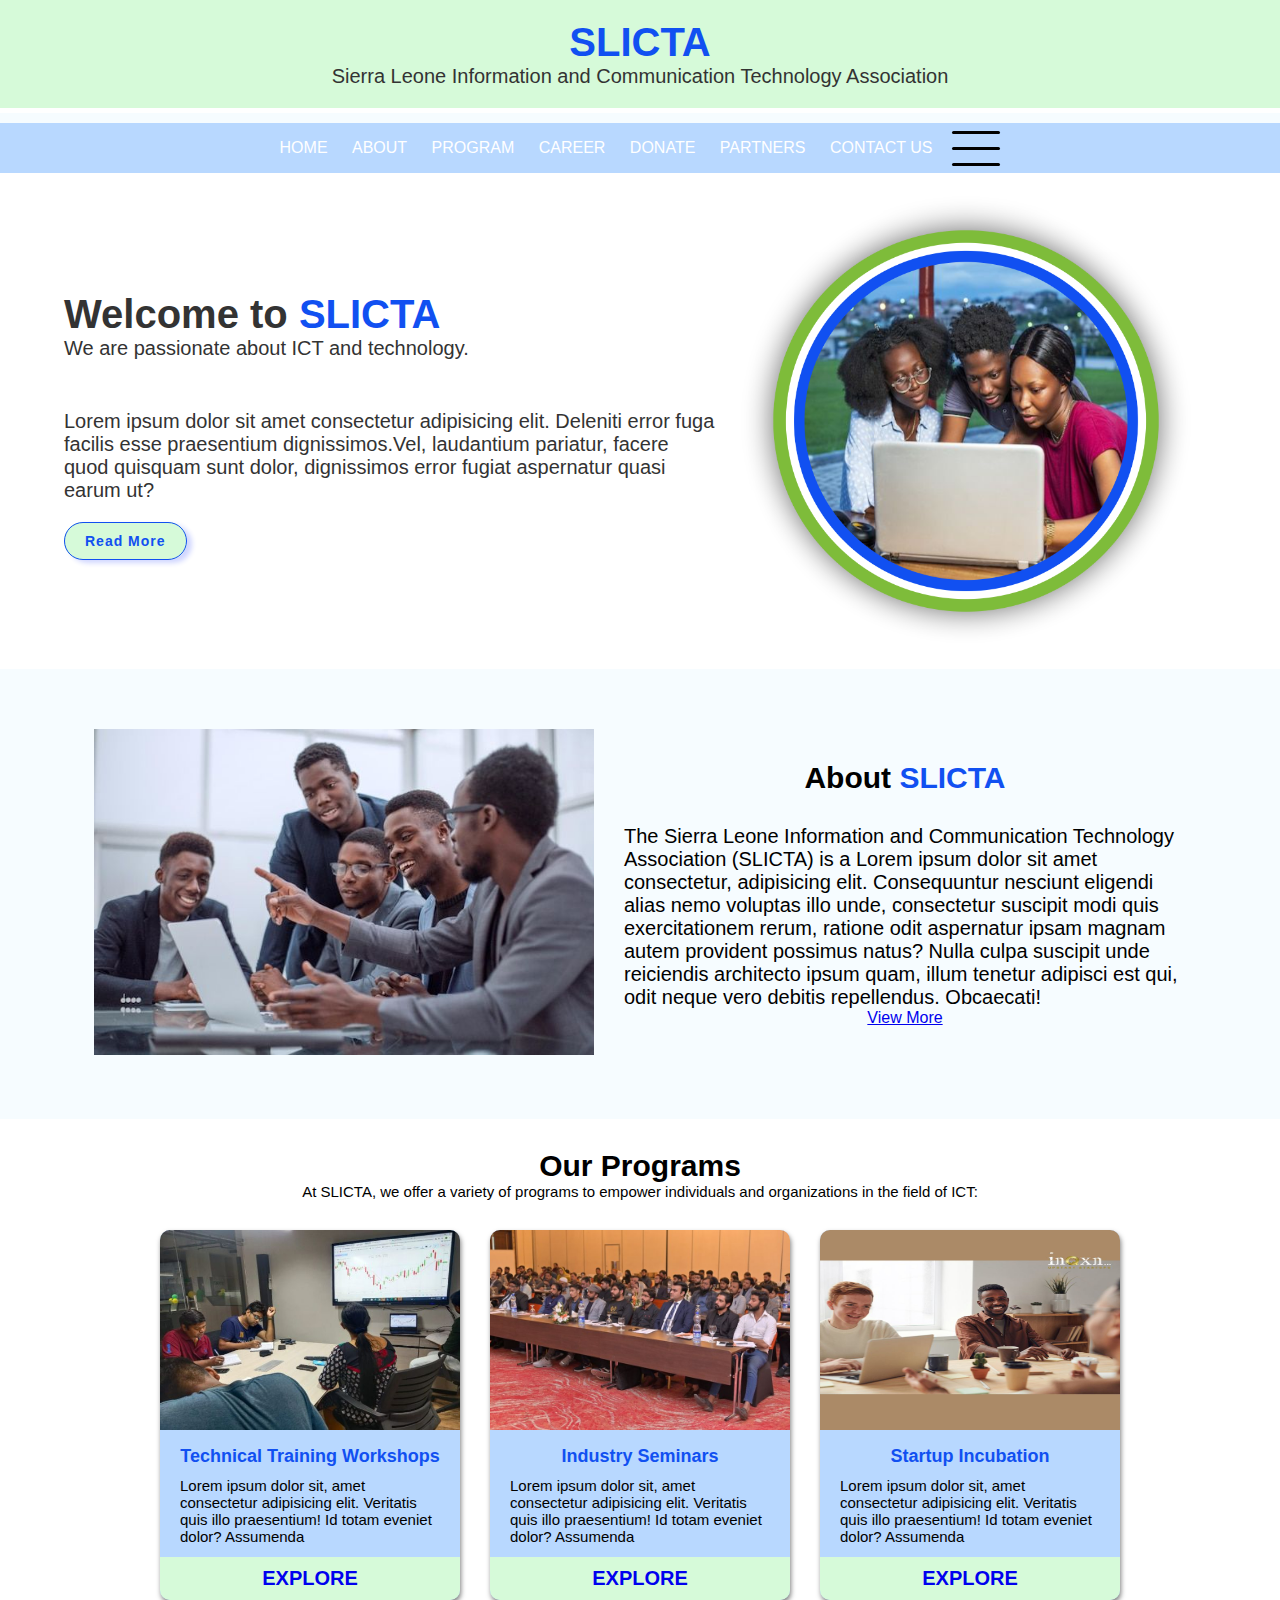
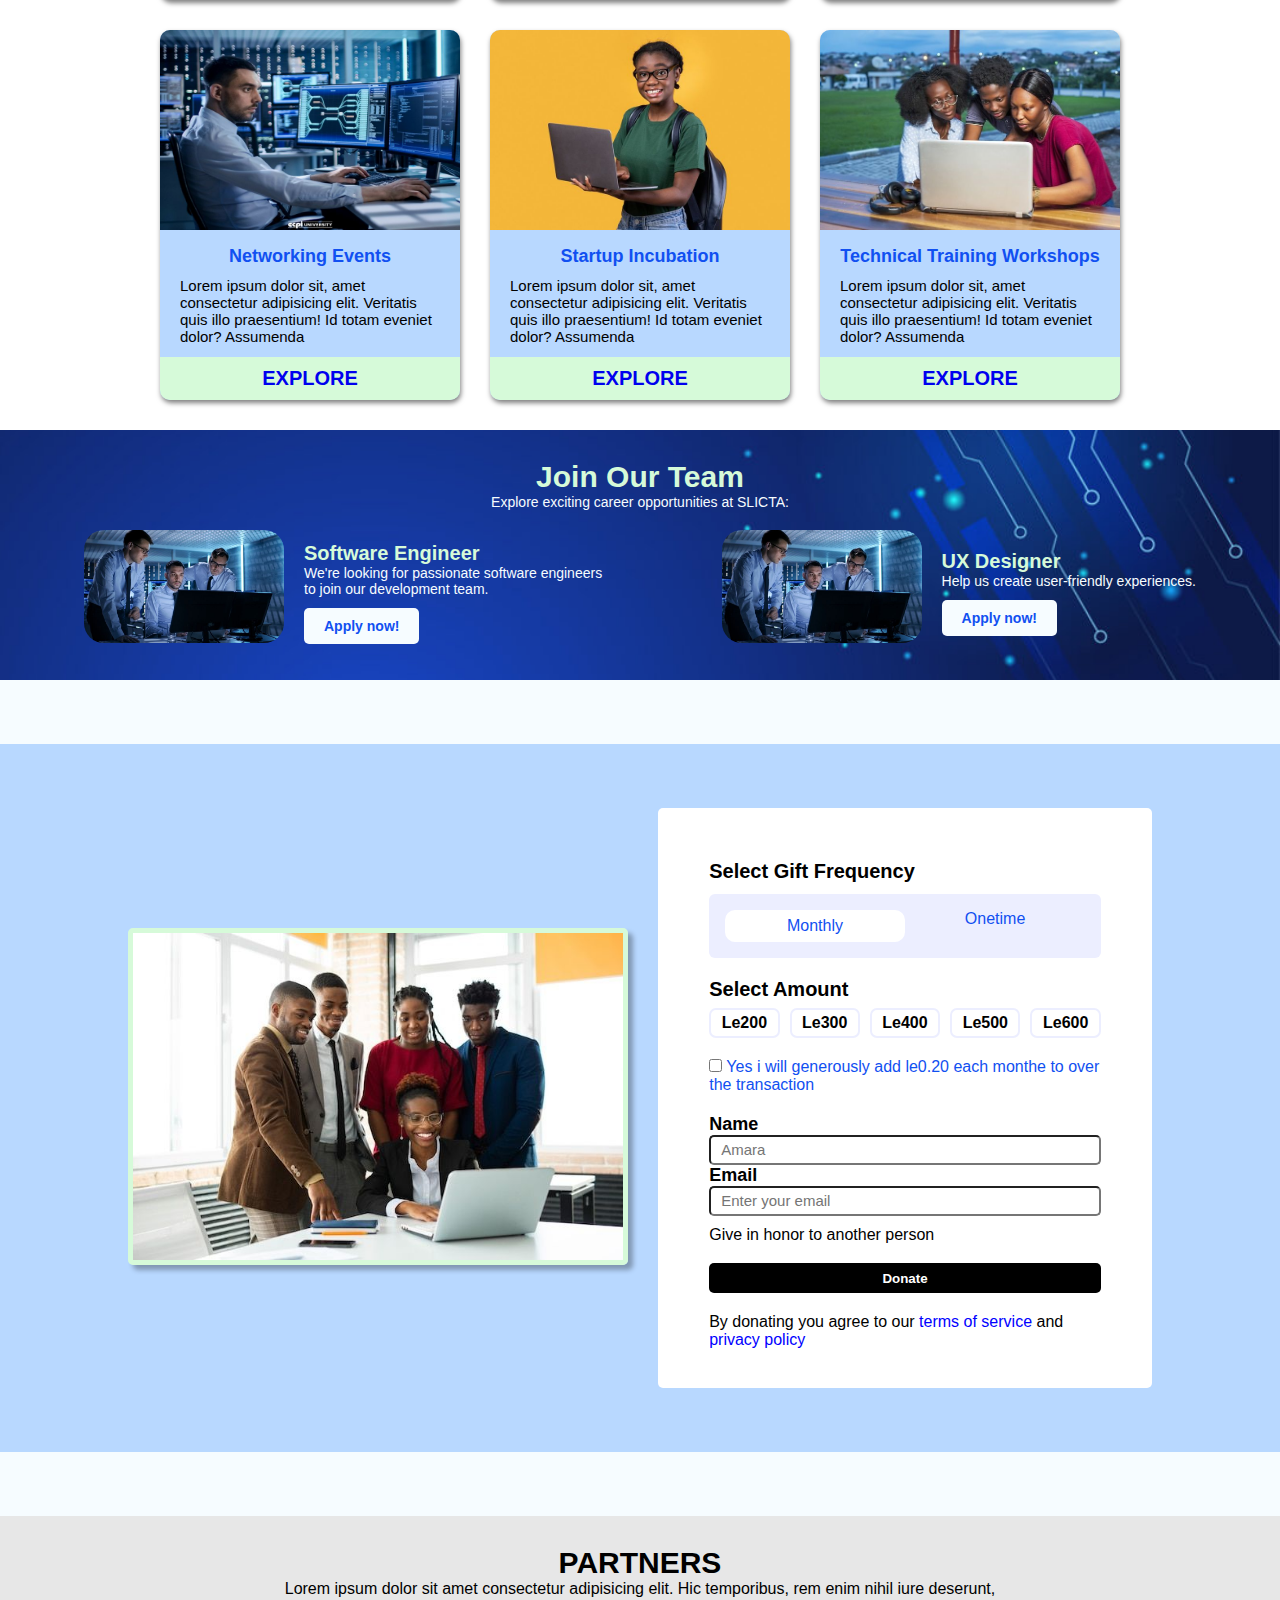
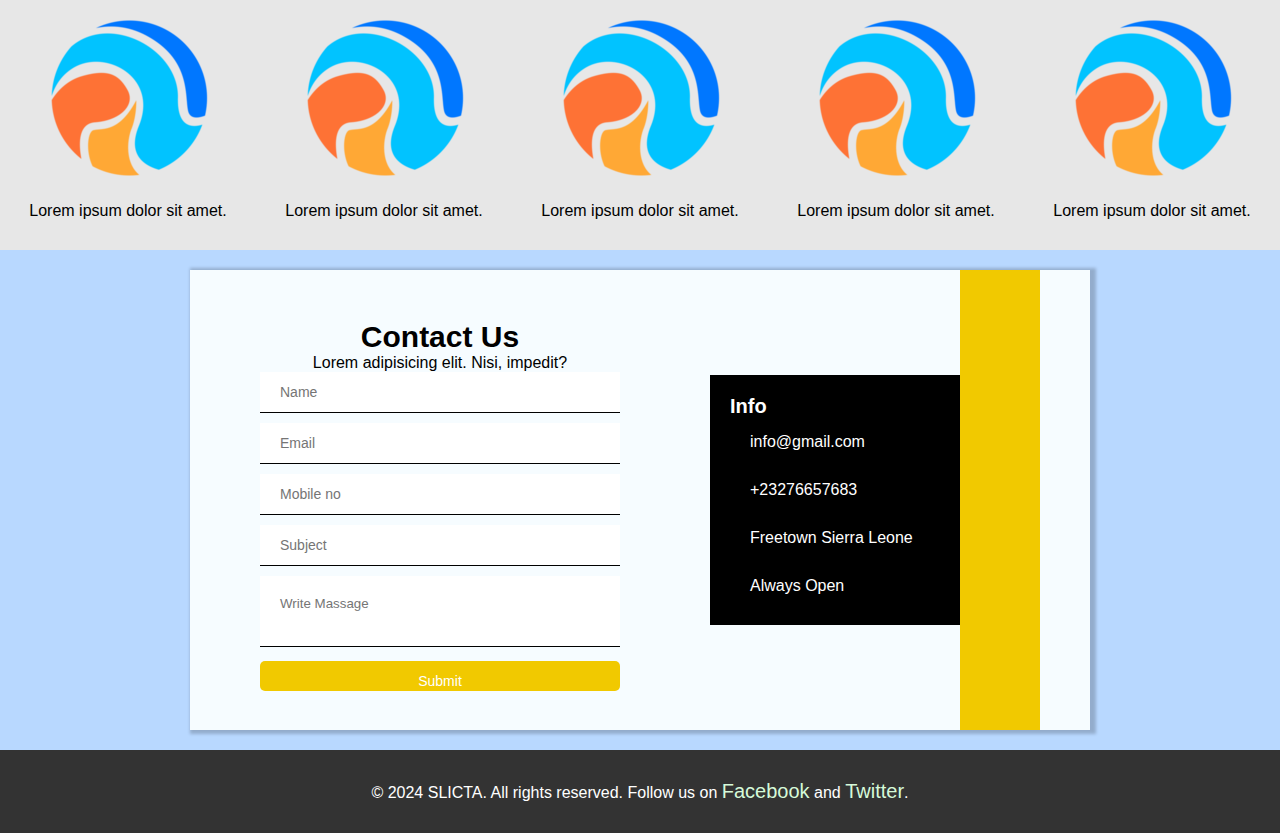
<file: index.html>
<!DOCTYPE html>
<html lang="en">
<head>
    <meta charset="UTF-8">
    <meta name="viewport" content="width=device-width, initial-scale=1.0">
    <link rel="stylesheet" href="style.css">
    <title>SLICTA - Sierra Leone ICT Association</title>
    <link rel="stylesheet" href="https://cdnjs.cloudflare.com/ajax/libs/font-awesome/6.5.2/css/all.min.css" integrity="sha512-SnH5WK+bZxgPHs44uWIX+LLJAJ9/2PkPKZ5QiAj6Ta86w+fsb2TkcmfRyVX3pBnMFcV7oQPJkl9QevSCWr3W6A==" crossorigin="anonymous" referrerpolicy="no-referrer" />
    <script src="/app.js"></script>
  
</head>
<body>
    <header>
        <h1>SLICTA</h1>
        <p>Sierra Leone Information and Communication Technology Association</p>
    </header>

    
    <nav>
        <ul>
            <li><a href="#home">HOME</a></li>
            <li><a href="#about">ABOUT</a></li>
            <li><a href="#program">PROGRAM</a></li>
            <li><a href="#career">CAREER</a></li>
            <li><a href="#donate">DONATE</a></li>
            <li><a href="#partners">PARTNERS</a></li>
            <li><a href="#contact">CONTACT US</a></li>
        </ul>

        <!-- menu buttom -->
        <a href="#side-drawer" id="menu-btn">
            <span></span>
            <span></span>
            <span></span>
        </a>
    </nav>

         
    <aside id="side-drawer">
        <header>
         <a href="#" id="menu-btn">
             <span></span>
             <span></span>
             <span></span>
         </a> 
        </header>
     <nav>
        <ul>
            <li><a href="#home">HOME</a></li>
            <li><a href="#about">ABOUT</a></li>
            <li><a href="#program">PROGRAM</a></li>
            <li><a href="#career">CAREER</a></li>
            <li><a href="#donate">DONATE</a></li>
            <li><a href="#partners">PARTNERS</a></li>
            <li><a href="#contact">CONTACT US</a></li>
        </ul>
     </nav>
     </aside>
    
 
<main>


        <!--  HOME section -->
    <div class="section" id="home">
        <div class="home-container">
            <div class="home-details">
              <div>
                <h2>Welcome to <span>SLICTA</span></h2>
                <p>We are passionate about ICT and technology. <br></p>
              </div>
                <div><p> Lorem ipsum dolor sit amet consectetur adipisicing elit. Deleniti error fuga facilis esse praesentium dignissimos.Vel, laudantium pariatur, facere quod quisquam sunt dolor,  dignissimos error fugiat aspernatur quasi earum ut?</p>
                    <div>
                        <div class="butt">
                            <a href="#" class="btn">Read More</a>
                        </div> 
                </div></div>
            </div>
            
            <img src="/images/home.png" alt="">
        </div>

        
    </div>



     <!--  ABOUT section -->
    <div class="section" id="about">
        <div class="about-container">
            <div>
                <img src="/images/about.jpeg" alt="slicta-logo">
            </div>

            <div class="about-details">
                <h2>About <span>SLICTA</span></h2>
                <p>The Sierra Leone Information and Communication Technology Association (SLICTA) is a Lorem ipsum dolor sit amet consectetur, adipisicing elit. Consequuntur nesciunt eligendi alias nemo voluptas illo unde, consectetur suscipit modi quis exercitationem rerum, ratione odit aspernatur ipsam magnam autem provident possimus natus? Nulla culpa suscipit unde reiciendis architecto ipsum quam, illum tenetur adipisci est qui, odit neque vero debitis repellendus. Obcaecati!</p>

                <div>
                    <a href="#" class="btn">View More</a>
                </div> 
            </div>
        </div>
    </div>


    <div class="section" id="program">
        <h2>Our Programs</h2>
        <p class="program-description">At SLICTA, we offer a variety of programs to empower individuals and organizations in the field of ICT:</p>

        <div class="card-container">
            <div  class="cards">
                <div><img src="/images/ttw.jpeg" alt=""></div>
                <div class="card-details">
                    <h4>Technical Training Workshops</h4>
                    <p>Lorem ipsum dolor sit, amet consectetur adipisicing elit. Veritatis quis illo praesentium! Id totam eveniet dolor? Assumenda </p> 
                </div>
                <div class="program-btn-con">
                    <a href="#" class="btn">Explore</a>
                </div>   
            </div>

            <div  class="cards">
                <div><img src="/images/Alibaba Training.jpeg" alt=""></div>
                <div class="card-details">
                    <h4>Industry Seminars</h4>
                    <p>Lorem ipsum dolor sit, amet consectetur adipisicing elit. Veritatis quis illo praesentium! Id totam eveniet dolor? Assumenda </p> 
                </div>
                <div class="program-btn-con">
                    <a href="#" class="btn">Explore</a>
                </div>   
            </div>


            <div  class="cards">
                <div><img src="/images/u.jpeg" alt=""></div>
                <div class="card-details">
                    <h4>Startup Incubation</h4>
                    <p>Lorem ipsum dolor sit, amet consectetur adipisicing elit. Veritatis quis illo praesentium! Id totam eveniet dolor? Assumenda </p> 
                </div>
                <div class="program-btn-con">
                    <a href="#" class="btn">Explore</a>
                </div>   
            </div>


            <div  class="cards">
                <div><img src="/images/nt.jpeg" alt=""></div>
                <div class="card-details">
                    <h4>Networking Events</h4>
                    <p>Lorem ipsum dolor sit, amet consectetur adipisicing elit. Veritatis quis illo praesentium! Id totam eveniet dolor? Assumenda </p> 
                </div>
                <div class="program-btn-con">
                    <a href="#" class="btn">Explore</a>
                </div>   
            </div>

            <div  class="cards">
                <div><img src="/images/Happy Black Student Girl Using Laptop Computer Over Yellow Background.jpeg" alt=""></div>
                <div class="card-details">
                    <h4>Startup Incubation</h4>
                    <p>Lorem ipsum dolor sit, amet consectetur adipisicing elit. Veritatis quis illo praesentium! Id totam eveniet dolor? Assumenda </p> 
                </div>
                <div class="program-btn-con">
                    <a href="#" class="btn">Explore</a>
                </div>   
            </div>


            <div  class="cards">
                <div><img src="/images/Premium Photo _ Closeup of african businesspeople working on a project.jpeg" alt=""></div>
                <div class="card-details">
                    <h4>Technical Training Workshops</h4>
                    <p>Lorem ipsum dolor sit, amet consectetur adipisicing elit. Veritatis quis illo praesentium! Id totam eveniet dolor? Assumenda </p> 
                </div>
                <div class="program-btn-con">
                    <a href="#" class="btn">Explore</a>
                </div>   
            </div>



           

            

           

           
        </div>
     
    </div>


    <div class="section" id="career">
        <h2>Join Our Team</h2>
        <p>Explore exciting career opportunities at SLICTA:</p>
       <div class="career-container">
        <div class="job-listing">
            <div><img src="/images/Protect Your Executives’ Cybersecurity Amidst Global Cyberwar.jpeg" alt=""></div>
           <div>
            <h3>Software Engineer</h3>
            <p>We're looking for passionate software engineers  <br>to join our development team.</p>
            <div class="career-btn"><a href=""> Apply now!</a></div>
           </div>
        </div>


        <div class="job-listing">
            <div>
                <img src="/images/Protect Your Executives’ Cybersecurity Amidst Global Cyberwar.jpeg" alt="">
            </div>
            <div><h3>UX Designer</h3>
                <p>Help us create user-friendly experiences.</p>
             <div class="career-btn"><a href=""> Apply now!</a></div>
            </div>
        </div>


       </div>
    </div>

    <div class="section" id="donate">
        <div><img src="/images/donate 1.jpeg" alt=""></div>
        <div class="donate-container">
            <h2>Select Gift Frequency</h2>
            <div class="time">
                <span>Monthly</span>
                <span>Onetime</span>
            </div>
            
            <P class="p-amount">Select Amount</P>
            <div class="value">
                <span class="money">Le200</span>
                <span class="money">Le300</span>
                <span class="money">Le400</span>
                <span class="money">Le500</span>
                <span class="money">Le600</span>
            </div>
           
            <div class="confirm">
                <input type="checkbox" name="" id="">
                <span>Yes i will generously add le0.20 each monthe to over the transaction </span>
            </div>

            <div class="input">
               <label class="label" for="name">Name</label>
                <input type="text" name="" id="name" placeholder="Amara">
                <label  class="label" for="email">Email</label>
                <input type="email" name="" id="email" placeholder="Enter your email">
            </div>

           <div class="policy-cont">
            <p>Give in honor to another person</p>
            <button>Donate</button>
            <p class="privacy">By donating you agree to our <span class="blue">terms of service</span> and <span class="blue">privacy policy </span></p>
           </div>
        </div>
       
   
    </div>


    <div class="section" id="partners">
        <h2>PARTNERS</h2>
        <p>Lorem ipsum dolor sit amet consectetur adipisicing elit. Hic temporibus, rem enim nihil iure deserunt, </p>

        <div class="scoll-container">
          <div class="scoller">
            <img src="/images/logo/1.webp" alt="">
            <p>Lorem ipsum dolor sit amet.</p>
          </div>
          <div class="scoller">
            <img src="/images/logo/1.webp" alt="">
            <p>Lorem ipsum dolor sit amet.</p>
          </div>
          <div class="scoller">
            <img src="/images/logo/1.webp" alt="">
            <p>Lorem ipsum dolor sit amet.</p>
          </div>
          <div class="scoller">
            <img src="/images/logo/1.webp" alt="">
            <p>Lorem ipsum dolor sit amet.</p>
          </div>
          <div class="scoller">
            <img src="/images/logo/1.webp" alt="">
            <p>Lorem ipsum dolor sit amet.</p>
          </div>
          <div class="scoller">
            <img src="/images/logo/1.webp" alt="">
            <p>Lorem ipsum dolor sit amet.</p>
          </div>
          <div class="scoller">
            <img src="/images/logo/1.webp" alt="">
            <p>Lorem ipsum dolor sit amet.</p>
          </div>
          
        </div>
    </div>


    <div class="section" id="contact">
    <div class="contant-container">
                <div class="form-container">
                    <form action="">
                        <h2>Contact Us</h2>
                        <p>Lorem adipisicing elit. Nisi, impedit?</p>
                        <input type="text" name="name" id="name" placeholder="Name" required>
                        <input type="email" name="email" id="email" placeholder="Email">
                        <input type="text" name="mobile" id="mobile" placeholder="Mobile no">
                        <input type="text" name="subject" id="subject" placeholder="Subject" required>
                        <textarea name="message" id="textarea"  placeholder="Write Massage" required></textarea>
                        <button id="Submit">Submit</button>
                    </form>
                </div> 
              
            <div class="form-detail">
                <div class="links">
                    <h4>Info</h4>
                    <a href="#"><i class="fa-solid fa-envelope"></i>info@gmail.com</a>
                    <a href="#"><i class="fa-solid fa-phone"></i>+23276657683
                    <a href="#"><i class="fa-solid fa-location-dot"></i>Freetown Sierra Leone</a></a>
                    <a href="#"><i class="fa-sharp fa-regular fa-clock"></i>Always Open</a>
                </div>
                <div class="effect"></div>
            </div>
    </div>
 </div>
  


   <!-- footer -->
   <footer>
    &copy; 2024 SLICTA. All rights reserved. Follow us on <a href="#">Facebook</a> and <a href="#">Twitter</a>.
</footer>
</main>






    <div class="about-section">
        
    </div>
   
</body>
</html>
</file>
<file: style.css>
*{
    font-family: Arial, sans-serif;
    margin: 0;
    padding: 0;
    box-sizing: border-box;
 }

 html {
    scroll-behavior: smooth;
  }
 :root{

    --black-color: #000000;
    --white-color:#ffffff;
    --bg-color:#f6fcff;
    --blue-color: #1150f1;
    --header-color: #d6fad9;
    --nav-color: #b8d8ff;
    --footer-bg-color:  #333;
    --p-color:#333
 }
 
 
 /* Basic styling */
 body {
    background-color: var(--bg-color);
    height: 100vh;
}
/* Header styles */
header {
    background-color: var(--header-color);
    color: var(--white-color);
    text-align: center;
    padding: 20px;
    border-bottom: 5px solid var(--white-color);
    width: 100%;
    margin-bottom: 10px;
}

header p{
    color: var(--p-color);
    font-size: 20px;
}

header h1{
    color: var(--blue-color);
    font-size: 40px;
}


#menu-btn {
  display: flex;
  flex-direction: column;
  justify-content: space-around;
  width: 3rem;
  height: 3rem;
}

#menu-btn span {
  width: 100%;
  height: 3px;
  border-radius: 30px;
  cursor: pointer;
  background-color: black;
}

#side-drawer {
  display: none;
  width: 100%;
  height: 100%;
  position: fixed;
  top: 0px;
  left: 0;
  background-color: rgb(255, 34, 34);
}

#side-drawer:target {
  display: block;
}

#side-drawer header {
  height: 5rem;
  display: flex;
  align-items: center;
  padding: 0 5px;
  justify-content: flex-end;
}

#side-drawer ul {
  display: flex;
  flex-direction: column;
  align-items: center;
  list-style: none;
  margin: 0;
  padding: 4rem 1rem;
}

#side-drawer li {
  margin: 1rem 0;
}

#side-drawer a {
  color: rgb(253, 239, 213);
  font-size: 1rem;
}

















/* Navigation bar styles */
nav {
    display: flex;
    justify-content: center;
    align-items: center;
    background-color: var(--nav-color);
    width: 100%;
    height: 50px;
    text-align: center;
   
}
nav ul {
    list-style: none;
    padding: 0;
    margin: 0;
}
nav ul li {
    display: inline-block;
    margin-right: 20px;
}
nav ul li a {
    text-decoration: none;
    color: var(--white-color);
}

span{
    color: var(--blue-color);
   
}



/* Section styles */
 .section {
         padding: 0 5%;
        }
 .section h2 {
        color: var(--black-color);
        font-size: 30px;
        }

/* homes styles */

#home{
 align-items: center;
  max-height: 500px;
  background-color: var(--white-color);
}
.home-container{
   
    display: flex;
    justify-content: space-between;
    align-items: center;
}

.home-container img{
    width: 500px;
    transition: all 0.45s ease;
}

.home-container img:hover{
    transform: scale(0.9);
    
  }

.home-details{
 display: flex;
 flex-direction: column;
 gap: 20px;
}

.home-details h2{
    font-size: 40px;
    color: var(--p-color);
}

.home-details p{
    margin-bottom: 30px;
    font-size: 20px;
    color: var(--p-color);
}

.home-details .btn {
    text-decoration: none;
    border: 1px solid;
    border-radius: 100px;
    padding: 10px 20px;
    color: var(--blue-color);
    background-color: var(--header-color);
    font-size: 14px;
    letter-spacing: 1px;
    box-shadow: 5px 3px 5px rgba(21, 52, 255, 0.2);
    font-weight: 600;
    transition: all 0.45s ease;
  }
  
  .home-details .btn:hover{
    transform: scale(0.9);
    
  }
  
  /* about styles */
#about{
   padding: 30px 5%;
  text-align: center;
  max-height: 500px;
  background-color: var(--bg-color);
}

.about-container{
    padding: 30px;
    display: flex;
    align-items: center;
    justify-content: space-between;
    gap: 30px;
   
}

.about-container img{
  width: 500px;
  transition: all 0.45s ease;
}

.about-container img:hover{
    transform: scale(0.9);
  }

.about-details p{
    font-size: 20px;
    text-align: left;
}

.about-details h2{
   margin-bottom: 30px;
}


/* program style */
#program{
    display: flex;
    flex-direction: column;
    align-items: center;
    justify-content: center;
    padding: 30px;
    text-align: center;
    background-color: var(--white-color);
}

#program h2{
 font-size: 30px;
}

#program p{
    font-size: 15px;
   }

.card-container{
    display: grid;
    grid-template-columns: 1fr 1fr 1fr;
    grid-template-rows: 1fr 1fr ;
    gap: 30px;
    margin-top: 30px;
}

.cards img{
    width: 100%;
    height: 200px;
}

.cards{
    object-fit: cover;
    object-position: center;
    overflow: hidden;   
    border-radius: 10px;
    background-color: var(--nav-color);
    width: 300px;
    background-position: center; 
    box-shadow: 1px 3px 5px rgba(0, 0, 0, 0.5);
    transition: all 0.45s ease;
}

.cards:hover{
    transform: scale(0.9);  
}

.card-details{
    text-align: left;
    padding: 12px 20px;
}

.card-details h4{
    text-align: center;
    color: var(--blue-color);
  margin-bottom: 10px;
  font-size: 18px;
}


.program-btn-con{
    background-color: var(--header-color);
     padding: 10px;
}

.program-btn-con .btn{
    text-decoration: none;
    font-weight: 600;
    font-size: 20px;
    text-transform: uppercase;
    text-align: center;
}



#donate{
  margin: 5% 0;
  padding: 5% 10%;
  display: flex;
  align-items: center;
  flex-direction: row;
  justify-content: space-between;
  gap: 30px;
  /* max-height: 500px; */
  background-color: var(--nav-color);
}

#donate img{
  width: 500px;
  border-radius: 5px;
  border: 5px solid var(--header-color);
  box-shadow: 5px 5px 5px rgba(0, 0, 0, 0.3);
  transition: all 0.45s ease;
}

#donate img:hover{
  transform: scale(0.9); 
}

.donate-container{
  /* background-color: rgb(241, 201, 0); */
  background-color: rgb(255, 255, 255);
  height: 580px;
  padding: 5%;
  border-radius: 5px;
  transition: all 0.45s ease;
}

.donate-container:hover{
  transform: scale(0.9); 
}

.donate-container h2{
  font-size: 20px;
  font-weight: 600;
}

.time{
  text-align: center;
  margin-top: 3%;
  padding: 4%;
  border-radius: 6px;
  display: grid;
  grid-template-columns: 1fr 1fr;
  background-color: rgb(236, 238, 255);
}

.time span:first-child{
padding: 4%;
background-color:var(--white-color);
border-radius: 10px;
}

.time span{
  cursor: pointer;
}

.p-amount{
  margin-top: 5%;
  font-size: 20px;
  font-weight: 600;
}

.value{
  display: grid;
  grid-template-columns: 1fr 1fr 1fr 1fr 1fr;
  width: 100%;
  margin-top: 2%;
  gap: 10px;

}

.money{
  border: 2px solid rgb(236, 238, 255);
  color: var(--black-color);
  border-radius: 7px;
  font-weight: 600;
 text-align: center;
 cursor: pointer;
 padding: 4px 5px;
}

.money:hover{
  background-color: var(--black-color);
  color: var(--white-color);
}

.confirm{
  margin-top: 5%;
}

.input{
  margin-top: 5%;
}

.input input{
display: flex;
justify-content: space-between;
flex-direction: column;
width: 100%;
height: 30px;
padding-left: 10px;
font-size: 15px;
border-radius: 5px;
}

.label{
  color: black;
  font-weight: 600;
  font-size: 18px;
  margin-top: 20px;

}

.policy-cont{
  margin-top: 10px;
}
.policy-cont p{

}

button{
  width: 100%;
  height: 30px;
  margin-top: 5%;
  font-weight: 600;
  border: none;
  border-radius: 5px;
  cursor: pointer;
  color: var(--white-color);
  background-color: var(--black-color);
}

button:hover{
  color: blue;
}

.privacy{
  margin-top: 5%;
}

.blue{
  color: blue;
  text-decoration: none;
}


/* career */

#career{
    text-align: center;
    padding: 30px 5%;
    background-image: url(/images/banner.jpg);
    max-height: 250px;
   background-position: center;
   background-size: cover;
   background-repeat: no-repeat;
}



#career h2{
  color: var(--header-color);
  font-size: 30px;
}


#career h3{
    color: var(--header-color);
    font-size: 20px;
  }


#career p{
    color: var(--bg-color);
    font-size: 14px;
  }

.job-listing .career-btn a{
 font-size: 14px;
 background-color: var(--bg-color);
 padding: 10px 20px;
 border-radius: 5px;
 text-decoration: none;
 color: var(--blue-color);
 font-weight: 600;
 cursor: pointer;
 transition: all 0.45s ease;
}

.job-listing .career-btn:hover a{
    transform: scale(0.9); 
    background-color: var(--header-color);
}

.job-listing .career-btn {
   margin-top: 20px;
 
 }



.career-container{
text-align: left;
padding: 0 20px 30px;
margin-top: 20px;
display: flex;
flex-direction: row;
gap: 20px;
justify-content: space-between;
}


.job-listing {
  display: flex;
  align-items: center;
  justify-content: space-between;
}
.job-listing img{
    width: 200px;
    border-radius: 20px;
    margin-right: 20px;
    transition: all 0.45s ease;
}


.job-listing img:hover{
    transform: scale(0.9);
}


#partners{
  padding: 30px 0;
  text-align: center;
  margin-top: 30PX 0;
  max-height: 500px;
  background-color: #e7e7e7;
}

.scoll-container{
  display: grid;
  grid-auto-flow: column;
  grid-auto-columns: 20%;
  overflow-x: auto;
  grid-template-rows: min-content;
  overscroll-behavior-inline:contain;
}

/* .scoll-container{
display: flex;
gap: 20px;
padding-block: 1rem;
} */

.scoller{

}








/* contact */
#contact{
max-height: 500px;
background-color: var(--nav-color);
}

  /* contact */
  #contact{
 
    display: flex;
    align-items: center;
    justify-content: center;
  }
    .contant-container{
      margin: 30px;
      display: flex;
      justify-content: center;
      align-items: center;
      background-color: var(--bg-color);
      width: 900px;
      text-align: center;
      padding: 30px;
      box-shadow: 3px 1px 3px 3px rgba(0, 0, 0, 0.2);
    }



    .form-container{
      width: 400px; 
      height: 400px;
      padding: 20px;
    }

    .form-detail{
      display: flex;
      align-items: center;
      justify-content: right;
      padding: 30px 0;
      width: 400px; 
      height: 400px;
      position: relative;
    }

    .form-detail::after{
      content: "";
      position: absolute;
      background-color: rgb(241, 201, 0);
      height: 460px;
      width: 80px;
    }



    .links{
      text-align: left;
      padding: 20px;
      background-color: var(--black-color);
      width: 330px;
      height: 250px;
    }

    .links a{
      display: block;
      line-height: 3;
      text-decoration: none;
      color: var(--white-color);
    }

    .links i{
   margin-right: 20px;
    }

    .links h4{
     font-size: 20px;
     color: var(--white-color);
       }
  
  
  
 
  
    .form-container input{
     width: 100%;
     font-size: 14px;
      margin-bottom: 10px;
     height: 30px;
     padding: 20px;
     outline: none;
     border: none;
     border-bottom: 1px solid black;
    }

    textarea{
      padding: 20px;
      width: 100%;
      resize: none;
      outline: none;
      border: none;
      border-bottom: 1px solid black;
    }

   

    form button{
      text-align: center ;
      margin-top: 10px;
      padding: 12px 80px;
      border-radius: 5px;
      background-color: rgb(241, 201, 0);
      color: var(--white-color);
      font-size: 14px;
      outline: none;
      border: none;
      font-weight: 500;
      cursor: pointer;
    }

    form button:hover{
      outline: none;
      transition: ease 1s;
      background-color:  rgb(241, 165, 0);
      color: var(--white-color);
      box-shadow: 3px 1px 3px 3px rgba(0, 0, 0, 0.2);
    }
   
  
  
   






















/* Footer styles */
footer {
  text-align: center;
    background-color: var(--footer-bg-color);
    color: var(--white-color);
    text-align: center;
    padding: 30px;
}

footer a{
  text-decoration: none;
  color: var(--header-color);
  font-size: 20px;
}





/* media quarry */
@media (max-width: 768px){
  header {
    background-color: var(--header-color);
    color: var(--white-color);
    text-align: center;
    padding: 20px;
    border-bottom: 5px solid var(--white-color);
    width: 100%;
    margin-bottom: 5px;
}


.section {
  padding: 0 6%;
 }

header h1{
  font-size: 30px;
}

header p{

  font-size: 13px;
}

#menu-btn {
  display: flex;
  width: 2rem;
  height: 2rem;
}


nav ul  li a{
  display: none;
  justify-content: flex-end;
  align-items: center;
  background-color: var(--nav-color);
  width: 100%;
  text-align: right;
}

/* home */

#home{
  height: 100%;
   background-color: var(--white-color);
 }
 .home-container{
    
     display: flex;
     flex-direction: column;
     justify-content: space-between;
     align-items: center;
 }
 

 .home-container img{
  width: 100%;
  transition: all 0.45s ease;
}

.home-container img:hover{
  transform: scale(0.9);
  
}

.home-details{
  align-items: center;
  display: flex;
  flex-direction: column;
  gap: 15px;
 }


.home-details h2{
  text-align: center;
  margin-top: 20px;
  font-size: 30px;
}


.home-details p{
  text-align: left;
  margin-bottom: 30px;
  font-size: 18px;
}


.butt .btn{
  padding: 0 auto;
  width: 100%;
  text-align: center;
}




/* about */

#about{
  padding: 30px 5%;
 text-align: center;
 height: 100%;

}


.about-container{
  margin-top: 80px;
  padding: 30px;
  display: flex;
  flex-direction: column;
  align-items: center;
  justify-content: space-between;
  gap: 20px;
 
}

.about-container img{
  width: 100%;
  transition: all 0.45s ease;
}




/* carrer */
.job-listing {
  display: flex;
  align-items: center;
  flex-direction: column;
  justify-content: space-between;
}
.job-listing img{
    width: 100%;

}

.career-container{
  text-align: left;
  padding: 0 20px 30px;
  margin-top: 20px;
  display: flex;
  flex-direction: column;
  gap: 20px;
  justify-content: space-between;
  }



  #career{

    max-height: 100vh;

}







/* program */
#program{
  height: 100%;
  margin-top: 40px;
  display: flex;
  flex-direction: column;
  align-items: center;
  justify-content: center;
  padding: 30px;

}

.card-container{
  display: grid;
  grid-template-columns: 1fr ;
  grid-template-rows: 1fr;
  gap: 30px;
  margin-top: 30px;
}

.cards img{
  width: 100%;
  height: 200px;
}



/* donate */

#donate{
  display: flex;
  flex-direction: column;
}

#donate img{
  width: 100%;

}

#donate img:hover{
  transform: scale(0.9); 
}

.donate-container{
  background-color: rgb(255, 255, 255);
  height: 100%;
}



.donate-container h2{
  font-size: 20px;
  font-weight: 600;
}

.time{
  text-align: center;
  margin-top: 3%;
  padding: 4%;
  border-radius: 6px;
  display: grid;
  grid-template-columns: 1fr 1fr;
  background-color: rgb(236, 238, 255);
}

.time span:first-child{
padding: 4%;
background-color:var(--white-color);
border-radius: 10px;
}

.time span{
  cursor: pointer;
}

.p-amount{
  margin-top: 5%;
  font-size: 20px;
  font-weight: 600;
}

.value{
  display: grid;
  grid-template-columns: 1fr 1fr 1fr 1fr 1fr;
  width: 100%;
  margin-top: 2%;
  gap: 10px;

}

.money{
  border: 2px solid rgb(236, 238, 255);
  color: var(--black-color);
  border-radius: 7px;
  font-weight: 600;
 text-align: center;
 cursor: pointer;
 padding: 4px 5px;
}

.money:hover{
  background-color: var(--black-color);
  color: var(--white-color);
}

.confirm{
  margin-top: 5%;
}

.input{
  margin-top: 5%;
}

.input input{
display: flex;
justify-content: space-between;
flex-direction: column;
width: 100%;
height: 30px;
padding-left: 10px;
font-size: 15px;
border-radius: 5px;
}

.label{
  color: black;
  font-weight: 600;
  font-size: 18px;
  margin-top: 20px;

}

.policy-cont{
  margin-top: 10px;
}
.policy-cont p{

}

button{
  width: 100%;
  height: 30px;
  margin-top: 5%;
  font-weight: 600;
  border: none;
  border-radius: 5px;
  cursor: pointer;
  color: var(--white-color);
  background-color: var(--black-color);
}

button:hover{
  color: blue;
}

.privacy{
  margin-top: 5%;
}

.blue{
  color: blue;
  text-decoration: none;
}




/* contact */
#contact{
  height: 100%;
  height: 100%;
  }
  
    /* contact */
  
      .contant-container{
        display: flex;
        flex-direction: column;
        justify-content: space-evenly;
        width: 100%;
        height: 100%;
        padding: 0;
        margin: 0;
      }



      
    .form-container{
      width: 100%; 
      height: 400px;
    }



    .form-detail{
      margin-top: 30px;
      display: flex;
      align-items: center;
      flex-direction: column;
      justify-content: right;
      padding: 30px 0;
      width: 100%; 
      height: 400px;
      position: relative;
    }


    .form-detail::after{
      content: "";
      position: absolute;
      background-color: rgb(241, 201, 0);
      height: 250px;
      width: 80px;
      right: 30px;
    }

 


    .links{
      text-align: left;
      padding: 20px;
      background-color: var(--black-color);
      width: 330px;
      height: 250px;
    }

    .links a{
      display: block;
      line-height: 3;
      text-decoration: none;
      color: var(--white-color);
    }

    .links i{
   margin-right: 20px;
    }

    .links h4{
     font-size: 20px;
     color: var(--white-color);
       }
  
  
  
 
  
    .form-container input{
     width: 100%;
     font-size: 14px;
      margin-bottom: 10px;
     height: 30px;
     padding: 20px;
     outline: none;
     border: none;
     border-bottom: 1px solid black;
    }

    textarea{
      padding: 20px;
      width: 100%;
      resize: none;
      outline: none;
      border: none;
      border-bottom: 1px solid black;
    }

   

    form button{
      text-align: center ;
      margin-top: 10px;
      padding: 12px 80px;
      border-radius: 5px;
      background-color: rgb(241, 201, 0);
      color: var(--white-color);
      font-size: 14px;
      outline: none;
      border: none;
      font-weight: 500;
      cursor: pointer;
    }

    form button:hover{
      outline: none;
      transition: ease 1s;
      background-color:  rgb(241, 165, 0);
      color: var(--white-color);
      box-shadow: 3px 1px 3px 3px rgba(0, 0, 0, 0.2);
    }


    /* footer */
    footer {
      width: 100%;
      margin-top: 50px;
      text-align: center;
        background-color: var(--footer-bg-color);
        color: var(--white-color);
        text-align: center;
        padding: 30px;
    }
    
    footer a{
      text-decoration: none;
      color: var(--header-color);
      font-size: 20px;
    }   




    /* patern */

    
#partners{
 height: 100%;
}

.scoll-container{
  display: grid;
  grid-auto-flow: column;
  grid-auto-columns: 20%;
  overflow-x: auto;
  grid-template-rows: min-content;
  overscroll-behavior-inline:contain;
}

/* .scoll-container{
display: flex;
gap: 20px;
padding-block: 1rem;
} */

.scoller{

}






















}
</file>
